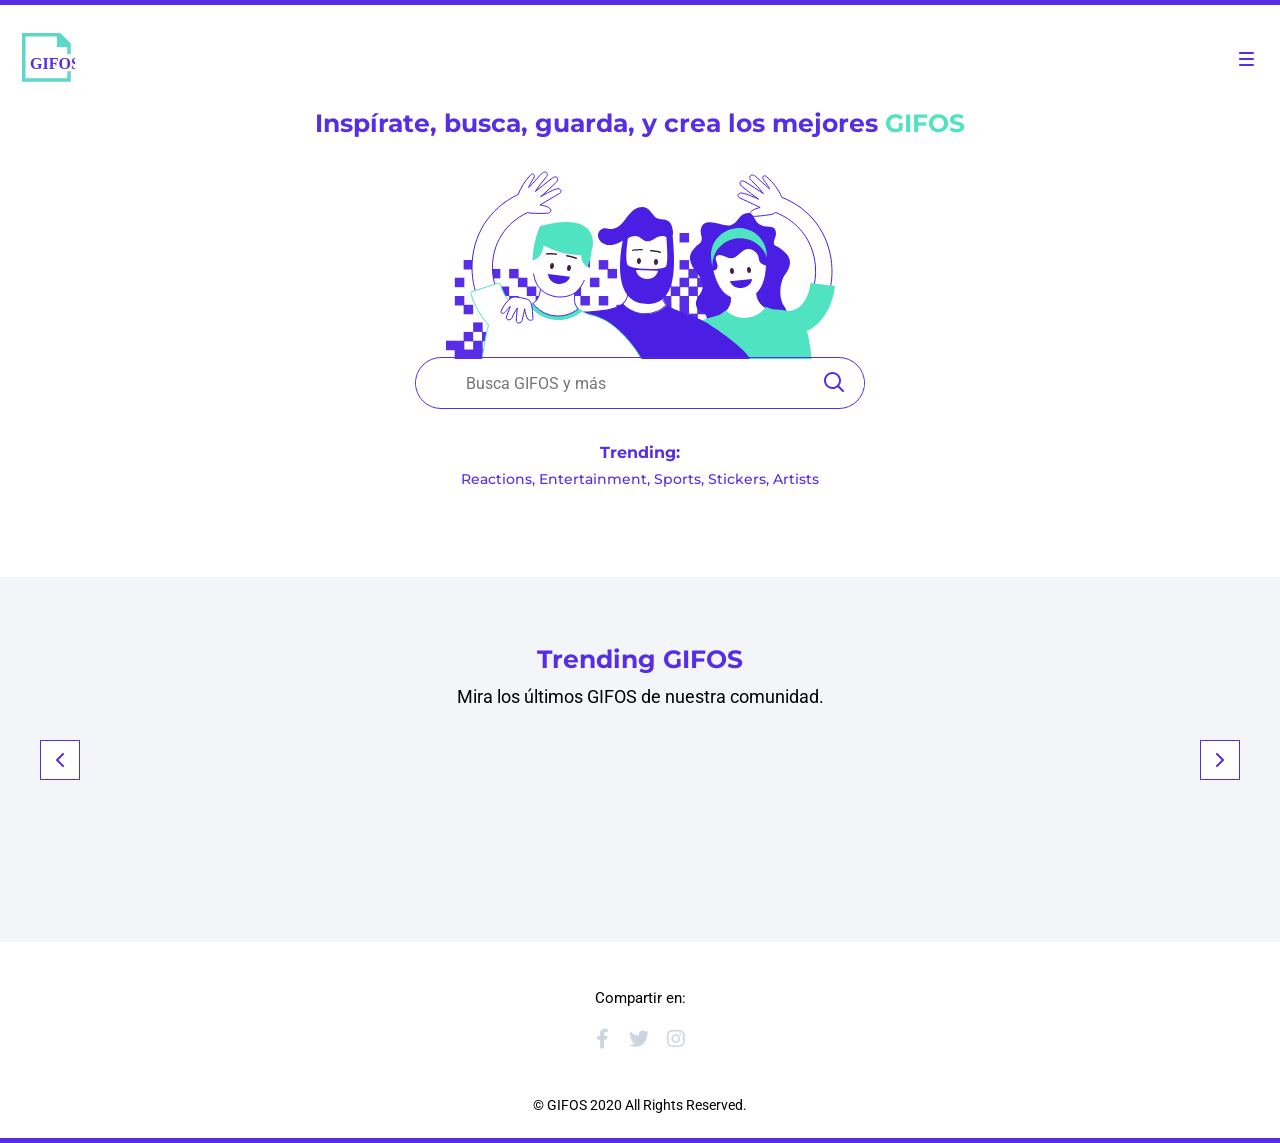
<file: index.html>
<!DOCTYPE html>
<html lang="en">
<head>
  <meta charset="UTF-8">
  <meta http-equiv="X-UA-Compatible" content="IE=edge">
  <meta name="viewport" content="width=device-width, initial-scale=1.0">
  <link rel="icon" href="./assets/logo-desktop.svg">
  <link rel="stylesheet" href="./css/index.css">
  <link rel="stylesheet" href="https://use.fontawesome.com/releases/v5.8.1/css/all.css" integrity="sha384-50oBUHEmvpQ+1lW4y57PTFmhCaXp0ML5d60M1M7uH2+nqUivzIebhndOJK28anvf" crossorigin="anonymous">
  <link rel="preconnect" href="https://fonts.gstatic.com">
  <link href="https://fonts.googleapis.com/css2?family=Montserrat:wght@400;500;700&family=Roboto:wght@300;400;500;700&display=swap" rel="stylesheet">
  <title>GIFOS</title>
</head>
<body  id="body">
  
    <div class="line-purple"></div>
    <header class="header" id="header">
        <a href="./index.html" class="logo">
            <img class="logo-mobile diu" src="./assets/logo-mobile.svg" alt="logo">
            <img class="logo-desktop diu" src="./assets/logo-desktop.svg" alt="logo">
            <img class="logo-mobile noc" src="./assets/logo-mobile-modo-noct.svg" alt="logo">
            <img class="logo-desktop noc" src="./assets/Logo-modo-noc.svg" alt="logo">
        </a>
        <div class="search" id="searchHeader">
            <input type="text" class="inp-search" id="inp-search-header" placeholder="Busca GIFOS y más">
            <div class="butt-search" id="search-header">
                <img class="diu" src="./assets/icon-search.svg" alt="search">
                <img class="noc" src="./assets/icon-search-mod-noc.svg" alt="search">
            </div>
        </div>
        <div class="menu-container">
            <input type="checkbox" class="menu-check" id="menu-check">
            <label for="menu-check">
                <span class="icon-menu">
                    <img class="diu" src="./assets/burger.svg" alt="menu">
                    <img class="noc" src="./assets/burger-modo-noct.svg" alt="menu">
                </span>
                <span class="closed">
                    <img class="diu" src="./assets/close.svg" alt="">
                    <img class="noc" src="./assets/close-modo-noct.svg" alt="">
                </span>
            </label>
           <div class="menu">
            <a class="con-item diu" href="#" id="darkmode">Modo Nocturno</a>
            <a class="con-item noc" href="#" id="mododiurno">Modo Diurno</a>
            <div class="line"></div>
            <a class="con-item" href="./favoritos.html">Favoritos</a>
            <div class="line"></div>
            <a class="con-item" href="./misgifos.html">Mis GIFOS</a>
                <div class="more"> 
                  <a href="./creargifos.html"><img class="create diu" src="./assets/button-crear-gifo.svg" alt="create"></a>
                  <a href="./creargifos.html"><img class="create noc" src="./assets/CTA-crear-gifo-modo-noc.svg" alt="create"></a>
                  <a href="./creargifos.html"><img  class="create-hover diu" src="./assets/CTA-crear-gifo-hover.svg" alt="create"></a>
                  <a href="./creargifos.html"><img  class="create-hover noc" src="./assets/CTA-crear-gifo-hover-modo-noc.svg" alt="create"></a>
                </div>
            </div>
        </div>
    </header>

    <section class="banner" id="banner">
            <div class="title" id="title">
                Inspírate, busca, guarda, y crea los mejores <span class="gifos">GIFOS</span>
            </div>  
            <div class="img-banner-cont" id="cont-img">
                <img class="img-banner" src="./assets/ilustra_header.svg" alt="">
            </div>
            <div class="div-search">
                <div class="search">
                    <div class="img-search-active" id="img-search-active">
                        <img class="img" src="./assets/icon-search-gray.svg" alt="search">
                    </div>
                    <input type="text" class="inp-search" id="inp-search" placeholder="Busca GIFOS y más">
                    <div class="butt-search" id="search">
                    <img class="diu" src="./assets/icon-search.svg" alt="search">
                    <img class="noc" src="./assets/icon-search-mod-noc.svg" alt="search">
                    </div>
                    <div class="close-search" id="close-search">
                        <img class="diu" src="./assets/close.svg" alt="close-search">
                        <img class="noc" src="./assets/close-modo-noct.svg" alt="close-search">
                    </div>
                </div>
                <div class="line" id="line"></div>
                <div class="div-sugerencias" id="div-sugerencias">
                    <div class="sugerencias" id="sugerencias">
                    </div>
                </div>
            </div>
        <div class="text-banner">
            <p class="title-trending">Trending:</p>
            <p class="text-trending">Reactions, Entertainment, Sports, Stickers, Artists</p>
        </div>
        <section class="resultados" id="resultados">
          <div class="titulo-res" id="titulo">
              <div class="line"></div>
              <p class="titulo">Lorem Ipsum</p>
          </div>
          <div class="noResultados" id="noResultados">
              <img src="./assets/icon-busqueda-sin-resultado.svg" alt="sin favoritos">
              <p class="text-resultados">Intenta con otra búsqueda.</p>
          </div>
          <div class="cont-result" id="div-resultados">
              <div class="resultadosObtenidos" id="contResul">

              </div>
          </div>
          <button role="button" id="ver-mas" class="ver-mas">
            <img class="vermas-img pre diu" src="./assets/CTA-ver-mas.svg" alt="ver-mas">
            <img class="vermas-img hover diu" src="./assets/CTA-ver-mas-hover.svg" alt="ver-mas">
            <img class="vermas-img pre noc" src="./assets/CTA-ver+-modo-noc.svg" alt="ver-mas">
            <img class="vermas-img hover noc" src="./assets/CTA-ver+hover-modo-noc.svg" alt="ver-mas">
          </button>
        </section>
    </section>

    <section class="slider">
      <h2 class="slider__h2">Trending GIFOS</h2>
      <p class="slider__subtitle">Mira los últimos GIFOS de nuestra comunidad.</p>
      <div class="slider__container">
        <div class="slider__arrow">
          <span class="arrow-left"></span>
        </div>
        <div class="slider__arrow">
          <span class="arrow-right"></span>
        </div>
      </div>
    </section>

    <footer class="share">
        <div class="text-footer">
        <div class="compartir">
            <div class="share-in">Compartir en:</div>
            <div class="icons">
            <a href="https://www.facebook.com/" id="facebook" class="facebook link">
                <i class="fab fa-facebook-f icon"></i>
            </a>
            <a href="https://twitter.com/?lang=es" id="twitter" class="twitter link">
                <i class="fab fa-twitter icon"></i>
            </a>
            <a href="https://www.instagram.com/" id="instagram" class="instagram link">
                <i class="fab fa-instagram icon"></i>
            </a>
            </div>
        </div>
        <div class="rights">© GIFOS 2020 All Rights Reserved.</div>
        </div>
        <div class="line-bottom"></div>
      </footer>
    
    <script src="./script/search.js"></script>
    <script src="./script/trending.js"></script>
    <script src="./script/modonocturno.js"></script>
</body>
</html>
</file>
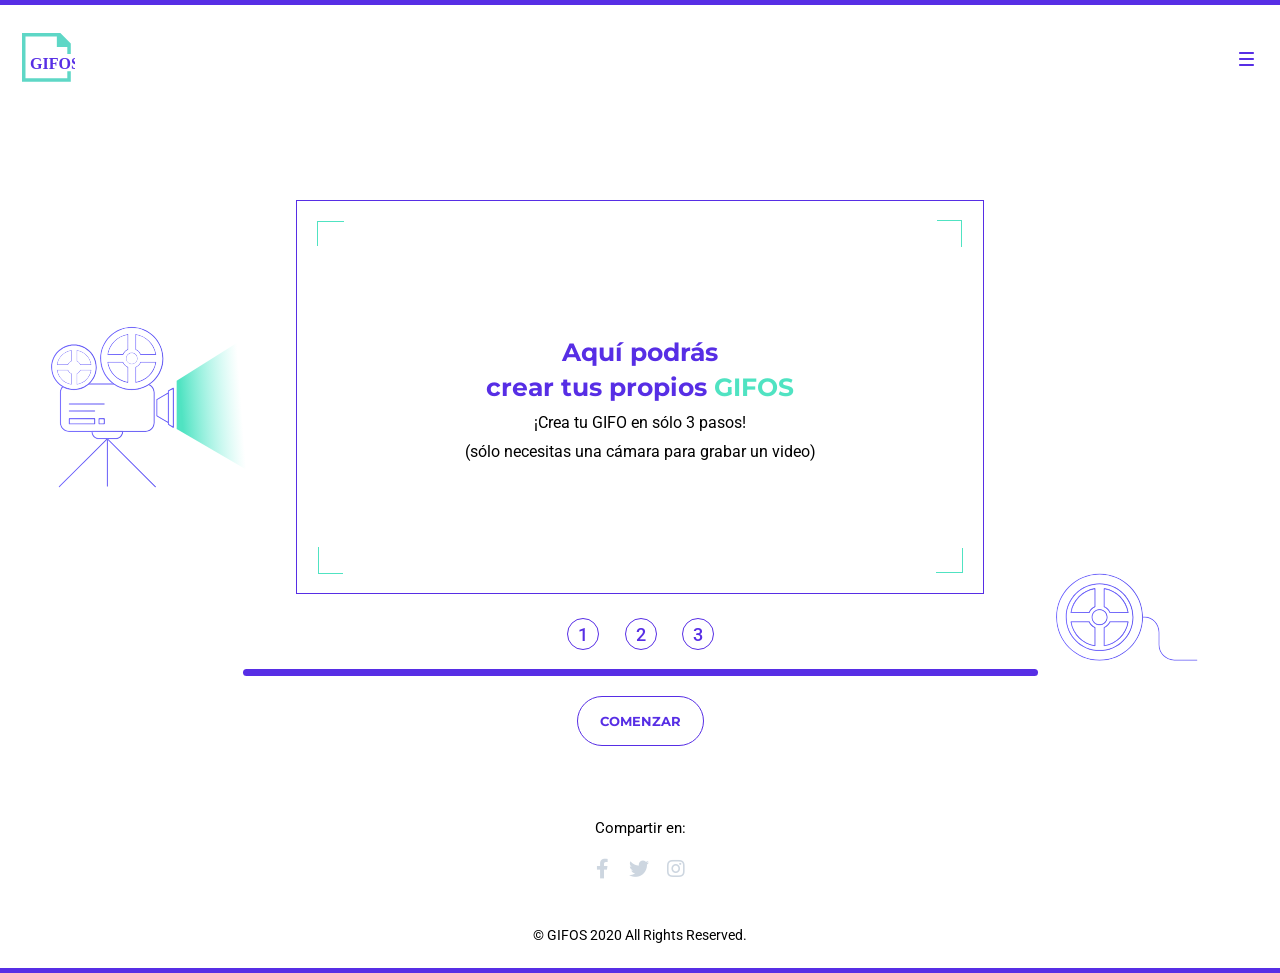
<file: creargifos.html>
<!DOCTYPE html>
<html lang="en">
<head>
    <meta charset="UTF-8">
    <meta http-equiv="X-UA-Compatible" content="IE=edge">
    <meta name="viewport" content="width=device-width, initial-scale=1.0">
    <link rel="icon" href="./assets/logo-desktop.svg">
    <link rel="stylesheet" href="./css/index.css">
    <link rel="stylesheet" href="https://use.fontawesome.com/releases/v5.8.1/css/all.css" integrity="sha384-50oBUHEmvpQ+1lW4y57PTFmhCaXp0ML5d60M1M7uH2+nqUivzIebhndOJK28anvf" crossorigin="anonymous">
    <link href="https://fonts.googleapis.com/css2?family=Montserrat:wght@400;500;700&family=Roboto:wght@400;500;700&display=swap" rel="stylesheet">
    <title>Crear gifos</title>
</head>
<body id="body">
  <div class="line-purple"></div>
  <header class="header">
      <a href="./index.html" class="logo">
          <img class="logo-mobile diu" src="./assets/logo-mobile.svg" alt="logo">
          <img class="logo-desktop diu" src="./assets/logo-desktop.svg" alt="logo">
          <img class="logo-mobile noc" src="./assets/logo-mobile-modo-noct.svg" alt="logo">
          <img class="logo-desktop noc" src="./assets/Logo-modo-noc.svg" alt="logo">
      </a>
      <div class="search" id="searchHeader">
          <input type="text" class="inp-search" id="inp-search-header" placeholder="Busca GIFOS y más">
          <button class="butt-search diu"><img class="img-search" src="./assets/icon-search.svg" alt="search"></button>
          <button class="butt-search noc"><img class="img-search" src="./assets/icon-search-mod-noc.svg" alt="search"></button>
      </div>
      <div class="menu-container">
          <input type="checkbox" class="menu-check" id="menu-check">
          <label for="menu-check">
              <span class="icon-menu">
                  <img class="diu" src="./assets/burger.svg" alt="menu">
                  <img class="noc" src="./assets/burger-modo-noct.svg" alt="menu">
              </span>
              <span class="closed">
                  <img class="diu" src="./assets/close.svg" alt="">
                  <img class="noc" src="./assets/close-modo-noct.svg" alt="">
              </span>
          </label>
          <div class="menu">
          <a class="con-item diu" href="#" id="darkmode">Modo Nocturno</a>
          <a class="con-item noc" href="#" id="mododiurno">Modo Diurno</a>
          <div class="line"></div>
          <a class="con-item" href="./favoritos.html">Favoritos</a>
          <div class="line"></div>
          <a class="con-item" href="./misgifos.html">Mis GIFOS</a>
              <div class="more"> 
                <img class="create" src="./assets/CTA-crear-gifo-active.svg" alt="create">
              </div>
          </div>
      </div>
  </header>

  <main>
    <div class="create-gifos">
      <section class="create-gifos__main-container">
        <div class="create-gifos__main">
          <div class="create-gifos__icon-camera">
            <img
              class="create-gifos__camera"
              src="./assets/camara.svg"
              alt="Cámara"
              id="camera"
            />
            <img
              class="create-gifos__light"
              src="./assets/element-luz-camara.svg"
              alt="Luz que emite la cámara"
            />
          </div>
          <h2>Aquí podrás <br>crear tus propios <span>GIFOS</span></h2>
          <p>
            ¡Crea tu GIFO en sólo 3 pasos! <br> (sólo necesitas una cámara para grabar un video)
          </p>
          <img
            class="create-gifos__icon-movie"
            src="./assets/pelicula.svg"
            alt="Cinta de película"
            id="movie"
          />
          <span class="frames create-gifos__first-frame"></span>
          <span class="frames create-gifos__second-frame"></span>
          <span class="frames create-gifos__third-frame"></span>
          <span class="frames create-gifos__last-frame"></span>
        </div>
      </section>

      <div class="create-gifos__steps-container">
        <div class="create-gifos__steps">
          <span>1</span>
        </div>

        <div class="create-gifos__steps">
          <span>2</span>
        </div>

        <div class="create-gifos__steps">
          <span>3</span>
        </div>
      </div>

      <div class="create-gifos__purple-bar"></div>
      <button class="create-gifos__start" id="btnStartRecord">Comenzar</button>
    </div>
  </main>

  <footer class="share share-mg">
    <div class="text-footer">
    <div class="compartir">
      <div class="share-in">Compartir en:</div>
      <div class="icons">
      <a href="https://www.facebook.com/" id="facebook" class="facebook link">
          <i class="fab fa-facebook-f icon"></i>
      </a>
      <a href="https://twitter.com/?lang=es" id="twitter" class="twitter link">
          <i class="fab fa-twitter icon"></i>
      </a>
      <a href="https://www.instagram.com/" id="instagram" class="instagram link">
          <i class="fab fa-instagram icon"></i>
      </a>
      </div>
    </div>
    <div class="rights">© GIFOS 2020 All Rights Reserved.</div>
    </div>
    <div class="line-bottom"></div>
  </footer>
  <script src="https://www.WebRTC-Experiment.com/RecordRTC.js"></script>
  <script src="https://www.webrtc-experiment.com/gif-recorder.js"></script>
  <script src="./script/crearGif.js"></script>
  <script src="./script/modonocturno.js"></script>
</body>
</html>
</file>
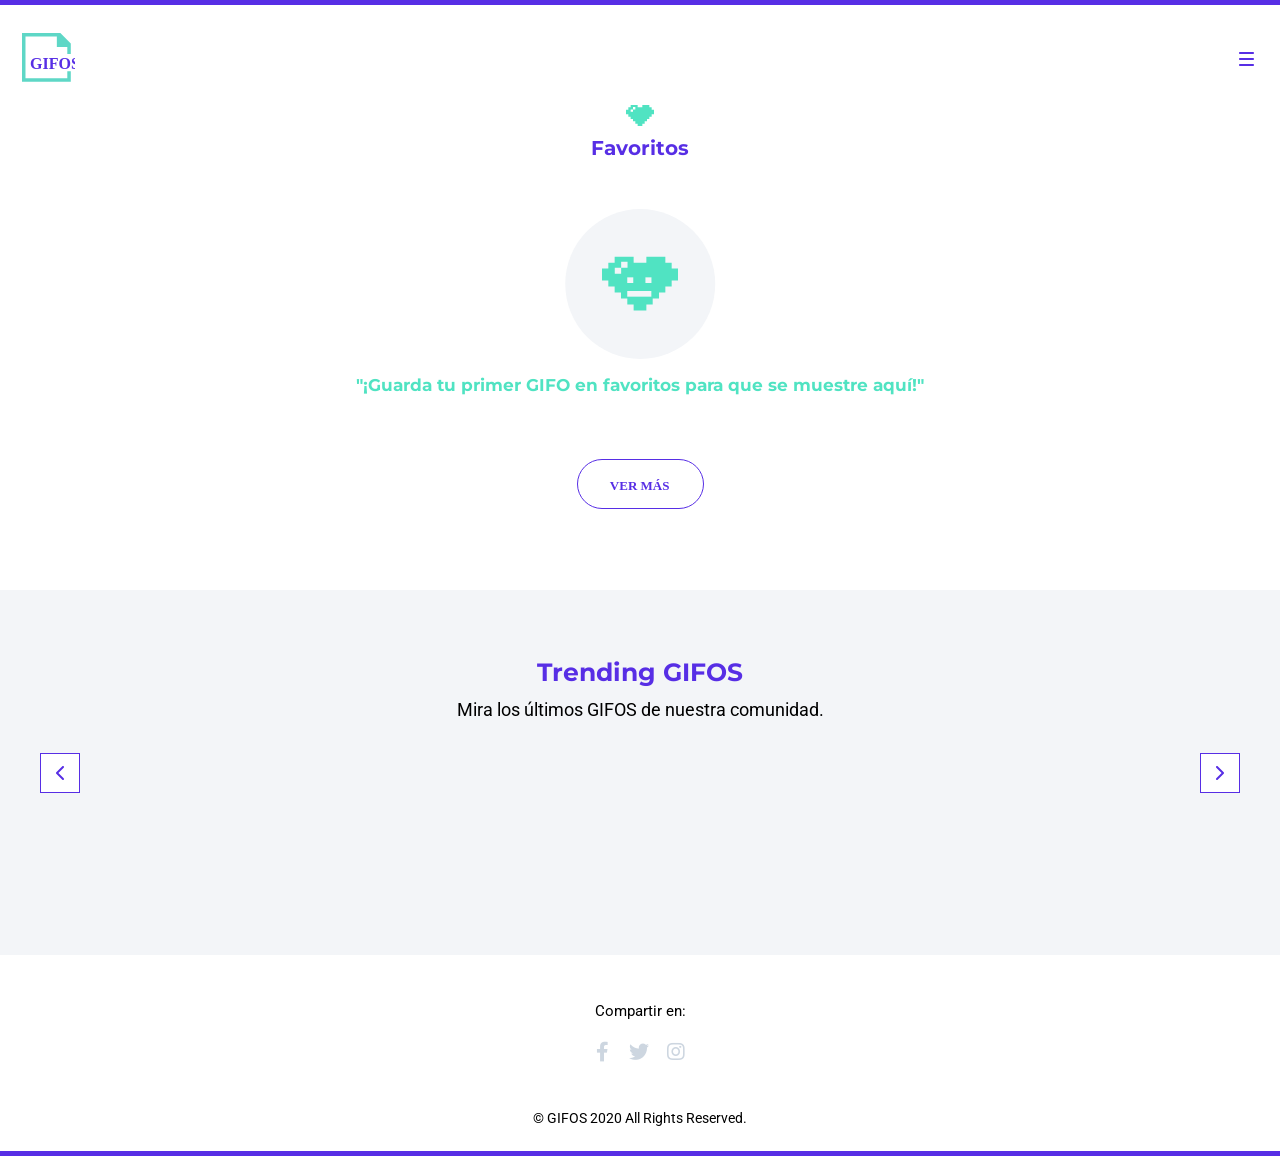
<file: favoritos.html>
<!DOCTYPE html>
<html lang="en">
<head>
    <meta charset="UTF-8">
    <meta http-equiv="X-UA-Compatible" content="IE=edge">
    <meta name="viewport" content="width=device-width, initial-scale=1.0">
    <link rel="icon" href="./assets/logo-desktop.svg">
    <link rel="stylesheet" href="./css/index.css">
    <link rel="stylesheet" href="https://use.fontawesome.com/releases/v5.8.1/css/all.css" integrity="sha384-50oBUHEmvpQ+1lW4y57PTFmhCaXp0ML5d60M1M7uH2+nqUivzIebhndOJK28anvf" crossorigin="anonymous">
    <title>Favoritos</title>
</head>
<body id="body">
    <div class="line-purple"></div>
    <header class="header" id="header">
      <a href="./index.html" class="logo">
          <img class="logo-mobile diu" src="./assets/logo-mobile.svg" alt="logo">
          <img class="logo-desktop diu" src="./assets/logo-desktop.svg" alt="logo">
          <img class="logo-mobile noc" src="./assets/logo-mobile-modo-noct.svg" alt="logo">
          <img class="logo-desktop noc" src="./assets/Logo-modo-noc.svg" alt="logo">
      </a>
      <div class="search" id="searchHeader">
          <input type="text" class="inp-search" id="inp-search-header" placeholder="Busca GIFOS y más">
          <button class="butt-search diu"><img class="img-search" src="./assets/icon-search.svg" alt="search"></button>
          <button class="butt-search noc"><img class="img-search" src="./assets/icon-search-mod-noc.svg" alt="search"></button>
      </div>
      <div class="menu-container">
          <input type="checkbox" class="menu-check" id="menu-check">
          <label for="menu-check">
              <span class="icon-menu">
                  <img class="diu" src="./assets/burger.svg" alt="menu">
                  <img class="noc" src="./assets/burger-modo-noct.svg" alt="menu">
              </span>
              <span class="closed">
                  <img class="diu" src="./assets/close.svg" alt="">
                  <img class="noc" src="./assets/close-modo-noct.svg" alt="">
              </span>
          </label>
         <div class="menu">
          <a class="con-item diu" href="#" id="darkmode">Modo Nocturno</a>
            <a class="con-item noc" href="#" id="mododiurno">Modo Diurno</a>
          <div class="line"></div>
          <a class="con-item fav" href="./favoritos.html">Favoritos</a>
          <div class="line"></div>
          <a class="con-item" href="./misgifos.html">Mis GIFOS</a>
          <div class="more"> 
            <a href="./creargifos.html"><img class="create diu" src="./assets/button-crear-gifo.svg" alt="create"></a>
            <a href="./creargifos.html"><img class="create noc" src="./assets/CTA-crear-gifo-modo-noc.svg" alt="create"></a>
            <a href="./creargifos.html"><img  class="create-hover diu" src="./assets/CTA-crear-gifo-hover.svg" alt="create"></a>
            <a href="./creargifos.html"><img  class="create-hover noc" src="./assets/CTA-crear-gifo-hover-modo-noc.svg" alt="create"></a>
          </div>
          </div>
      </div>
  </header>

    <section class="favoritos">
        <div class="titulo-fav">
            <img class="img-favoritos" src="./assets/icon-favoritos.svg" alt="favoritos">
            <p class="titulo">Favoritos</p>
        </div>
        <div class="noFavoritos" id="noFavoritos">
            <img src="./assets/icon-fav-sin-contenido.svg" alt="sin favoritos">
            <p class="text-favoritos">"¡Guarda tu primer GIFO en favoritos para que se muestre aquí!"</p>
        </div>
        <div class="favoritosGuardados" id="favoritosGuardados">
        </div>
        <button role="button" id="ver-mas" class="ver-mas">
          <img class="vermas-img pre diu" src="./assets/CTA-ver-mas.svg" alt="ver-mas">
          <img class="vermas-img hover diu" src="./assets/CTA-ver-mas-hover.svg" alt="ver-mas">
          <img class="vermas-img pre noc" src="./assets/CTA-ver+-modo-noc.svg" alt="ver-mas">
          <img class="vermas-img hover noc" src="./assets/CTA-ver+hover-modo-noc.svg" alt="ver-mas">
      </button>
    </section>

    <section class="slider">
      <h2 class="slider__h2">Trending GIFOS</h2>
      <p class="slider__subtitle">Mira los últimos GIFOS de nuestra comunidad.</p>
      <div class="slider__container">
        <div class="slider__arrow">
          <span class="arrow-left"></span>
        </div>
        <div class="slider__arrow">
          <span class="arrow-right"></span>
        </div>
      </div>
    </section>

    <footer class="share">
        <div class="text-footer">
        <div class="compartir">
            <div class="share-in">Compartir en:</div>
            <div class="icons">
            <a href="https://www.facebook.com/" id="facebook" class="facebook link">
                <i class="fab fa-facebook-f icon"></i>
            </a>
            <a href="https://twitter.com/?lang=es" id="twitter" class="twitter link">
                <i class="fab fa-twitter icon"></i>
            </a>
            <a href="https://www.instagram.com/" id="instagram" class="instagram link">
                <i class="fab fa-instagram icon"></i>
            </a>
            </div>
        </div>
        <div class="rights">© GIFOS 2020 All Rights Reserved.</div>
        </div>
        <div class="line-bottom"></div>
    </footer>

    <script src="./script/trending.js"></script>
    <script src="./script/modonocturno.js"></script>
    <script src="./script/favoritos.js"></script>
</body>
</html>
</file>
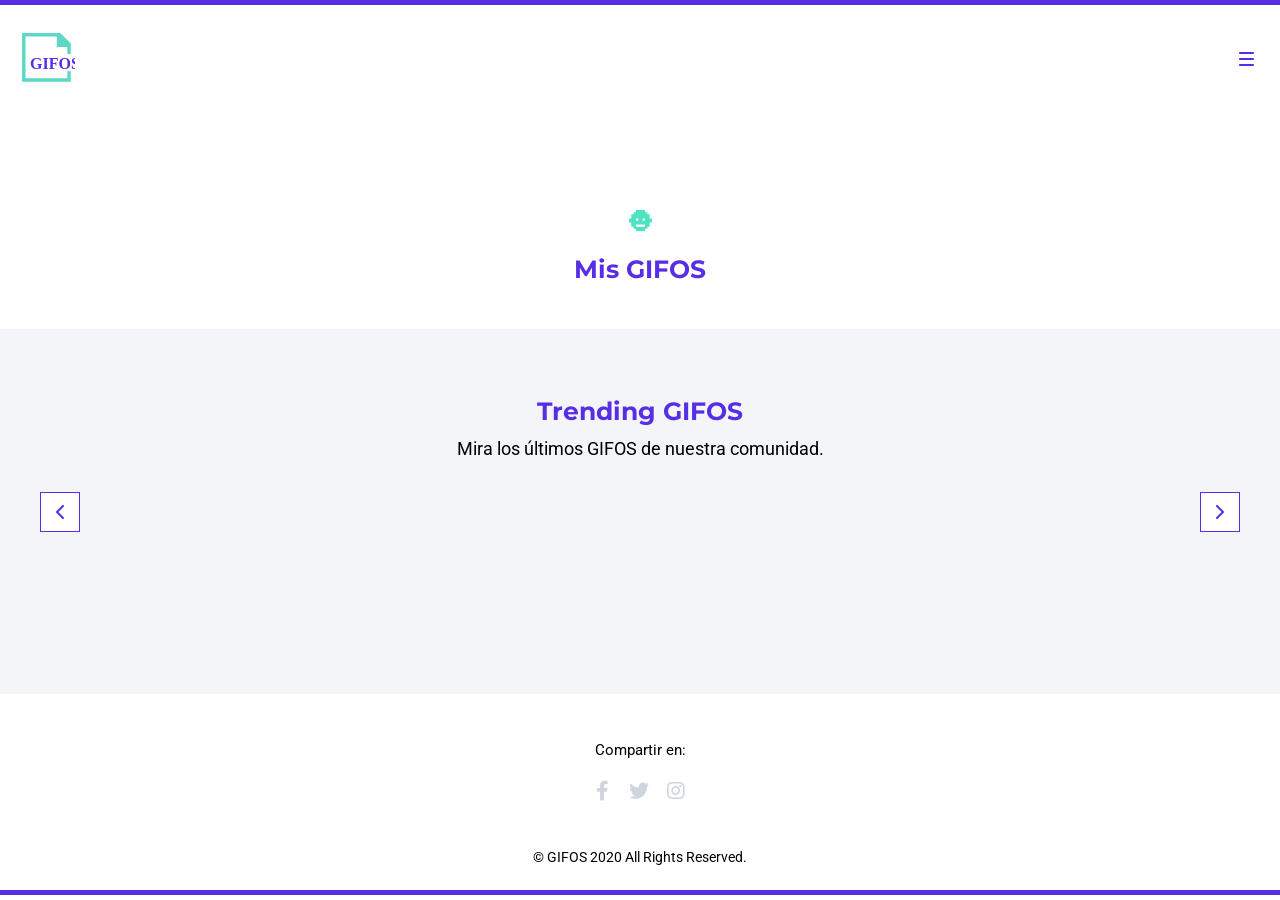
<file: misgifos.html>
<!DOCTYPE html>
<html lang="en">
<head>
    <meta charset="UTF-8">
    <meta http-equiv="X-UA-Compatible" content="IE=edge">
    <meta name="viewport" content="width=device-width, initial-scale=1.0">
    <link rel="icon" href="./assets/logo-desktop.svg">
    <link rel="stylesheet" href="./css/index.css">
    <link rel="stylesheet" href="https://use.fontawesome.com/releases/v5.8.1/css/all.css" integrity="sha384-50oBUHEmvpQ+1lW4y57PTFmhCaXp0ML5d60M1M7uH2+nqUivzIebhndOJK28anvf" crossorigin="anonymous">
    <title>Mis GIFOS</title>
</head>
<body  id="body">
    <div class="line-purple"></div>
    <header class="header" id="header">
      <a href="./index.html" class="logo">
          <img class="logo-mobile diu" src="./assets/logo-mobile.svg" alt="logo">
          <img class="logo-desktop diu" src="./assets/logo-desktop.svg" alt="logo">
          <img class="logo-mobile noc" src="./assets/logo-mobile-modo-noct.svg" alt="logo">
          <img class="logo-desktop noc" src="./assets/Logo-modo-noc.svg" alt="logo">
      </a>
      <div class="search" id="searchHeader">
          <input type="text" class="inp-search" id="inp-search-header" placeholder="Busca GIFOS y más">
          <button class="butt-search diu"><img class="img-search" src="./assets/icon-search.svg" alt="search"></button>
          <button class="butt-search noc"><img class="img-search" src="./assets/icon-search-mod-noc.svg" alt="search"></button>
      </div>
      <div class="menu-container">
          <input type="checkbox" class="menu-check" id="menu-check">
          <label for="menu-check">
              <span class="icon-menu">
                  <img class="diu" src="./assets/burger.svg" alt="menu">
                  <img class="noc" src="./assets/burger-modo-noct.svg" alt="menu">
              </span>
              <span class="closed">
                  <img class="diu" src="./assets/close.svg" alt="">
                  <img class="noc" src="./assets/close-modo-noct.svg" alt="">
              </span>
          </label>
         <div class="menu">
          <a class="con-item diu" href="#" id="darkmode">Modo Nocturno</a>
            <a class="con-item noc" href="#" id="mododiurno">Modo Diurno</a>
          <div class="line"></div>
          <a class="con-item" href="./favoritos.html">Favoritos</a>
          <div class="line"></div>
          <a class="con-item mg" href="./misgifos.html">Mis GIFOS</a>
          <div class="more"> 
            <a href="./creargifos.html"><img class="create diu" src="./assets/button-crear-gifo.svg" alt="create"></a>
            <a href="./creargifos.html"><img class="create noc" src="./assets/CTA-crear-gifo-modo-noc.svg" alt="create"></a>
            <a href="./creargifos.html"><img  class="create-hover diu" src="./assets/CTA-crear-gifo-hover.svg" alt="create"></a>
            <a href="./creargifos.html"><img  class="create-hover noc" src="./assets/CTA-crear-gifo-hover-modo-noc.svg" alt="create"></a>
          </div>
          </div>
      </div>
  </header>

  <section class="MisGifos">
    <img
      class="MisGifos__icon"
      src="./assets/icon-face.svg"
      alt="Cara pixelada verde"
    />
    <h2 class="MisGifos__h2">Mis GIFOS</h2>
    <div class="MisGifos__father"></div>
  </section>

    <section class="slider">
      <h2 class="slider__h2">Trending GIFOS</h2>
      <p class="slider__subtitle">Mira los últimos GIFOS de nuestra comunidad.</p>
      <div class="slider__container">
        <div class="slider__arrow">
          <span class="arrow-left"></span>
        </div>
        <div class="slider__arrow">
          <span class="arrow-right"></span>
        </div>
      </div>
    </section>

    <footer class="share">
        <div class="text-footer">
        <div class="compartir">
            <div class="share-in">Compartir en:</div>
            <div class="icons">
            <a href="https://www.facebook.com/" id="facebook" class="facebook link">
                <i class="fab fa-facebook-f icon"></i>
            </a>
            <a href="https://twitter.com/?lang=es" id="twitter" class="twitter link">
                <i class="fab fa-twitter icon"></i>
            </a>
            <a href="https://www.instagram.com/" id="instagram" class="instagram link">
                <i class="fab fa-instagram icon"></i>
            </a>
            </div>
        </div>
        <div class="rights">© GIFOS 2020 All Rights Reserved.</div>
        </div>
        <div class="line-bottom"></div>
    </footer>

    <script src="./script/myGifos.js"></script>
    <script src="./script/trending.js"></script>
    <script src="./script/modonocturno.js"></script>
</body>
</html>
</file>
<file: css/index.css>
@import url("https://fonts.googleapis.com/css2?family=Montserrat:ital,wght@0,100;0,200;0,300;0,400;0,500;0,600;0,700;0,800;0,900;1,100;1,200;1,300;1,400;1,500;1,600;1,700;1,800;1,900&family=Roboto:ital,wght@0,100;0,300;0,400;0,500;0,700;0,900;1,100;1,300;1,400;1,500;1,700;1,900&display=swap");
body {
  box-sizing: border-box;
  padding: 0;
  margin: 0;
  background: white;
}

.darkmode {
  background: #37383C;
}

* {
  margin: 0;
  padding: 0;
  box-sizing: border-box;
}

html {
  scroll-behavior: smooth;
}

html {
  font-size: 62.5%;
  font-family: "Montserrat", sans-serif;
}

#mainDiv {
  display: flex;
  justify-content: center;
  align-items: center;
  flex-direction: column;
  background-color: #FFF;
}
body.dark #mainDiv {
  background-color: #222326;
}
#mainDiv #theHoverDiv-- {
  display: none;
}
#mainDiv #theGif-- {
  width: 80%;
  height: 245px;
  max-width: 695px;
  object-fit: cover;
}
#mainDiv #sliderICons-- {
  width: 100%;
  position: absolute;
  top: 69%;
  right: 7%;
  display: flex;
  justify-content: flex-end;
  z-index: 9999;
}
#mainDiv #iconsContainers1--,
#mainDiv #iconsContainers2--,
#mainDiv #iconsContainers3-- {
  width: 32px;
  height: 32px;
  margin-right: 5px;
  display: flex;
  justify-content: center;
  align-items: center;
  background: transparent;
}
#mainDiv #iconsContainers3-- {
  position: absolute;
  top: -355px;
  right: 0px;
}
#mainDiv #firstIcon-- {
  width: 18px;
  height: 15.9px;
  display: block;
  background-position: center;
  background-repeat: no-repeat;
  background-size: cover;
  background-image: url("../assets/icon-heart.svg");
}
#mainDiv #lastIcon-- {
  background-image: url("../assets/icon-close-purple.svg");
}
#mainDiv #textContainer-- {
  margin-top: 14px;
  display: block;
  top: 67.5%;
  right: -7%;
}
#mainDiv #textUser-- {
  margin-bottom: 6px;
  font-family: "Roboto", sans-serif;
  font-size: 15px;
  font-weight: 400;
  color: #000;
}
body.dark #mainDiv #textUser-- {
  color: #FFF;
}
#mainDiv #textTitle-- {
  font-weight: 700;
  font-size: 16px;
  color: #000;
}
body.dark #mainDiv #textTitle-- {
  color: #FFF;
}

@media screen and (min-width: 768px) {
  #mainDiv #textContainer-- {
    top: 63.5%;
    right: -9%;
  }
  #mainDiv #sliderICons-- {
    top: 65%;
    right: 10%;
  }
}
@media screen and (min-width: 1024px) {
  #mainDiv #sliderItem {
    height: 385px;
  }
  #mainDiv #textContainer-- {
    top: 60.5%;
    right: -15%;
  }
  #mainDiv #sliderICons-- {
    top: 75%;
    right: 25.5%;
  }
}
@media screen and (min-width: 1250px) {
  #mainDiv #textContainer-- {
    top: 59.5%;
    right: -22%;
  }
  #mainDiv #sliderIcons-- {
    top: 61%;
    right: 22%;
  }
}
@media screen and (min-width: 1440px) {
  #mainDiv #iconsContainers3-- {
    position: absolute;
    top: -500px;
    right: -150px;
  }
  #mainDiv #theGif-- {
    width: 695px;
    height: 385px;
    object-fit: cover;
  }
  #mainDiv #textContainer-- {
    top: 71.5%;
    right: -25.1%;
  }
  #mainDiv #sliderIcons-- {
    top: 59%;
    right: 25%;
  }
}
.slider {
  width: 100%;
  position: relative;
  padding-top: 46px;
  padding-bottom: 82px;
  background: #f3f5f8;
}
body.dark .slider {
  background-color: #222326;
}
.slider .slider__h2 {
  text-align: center;
  margin-bottom: 10px;
  color: #572EE5;
  font-size: 25px;
  line-height: 30px;
}
body.dark .slider .slider__h2 {
  color: #FFF;
}
.slider .slider__subtitle {
  max-width: 240px;
  margin: 0 auto;
  text-align: center;
  margin-bottom: 30px;
  font-family: "Roboto", sans-serif;
  color: #000;
  font-size: 18px;
  line-height: 21px;
}
body.dark .slider .slider__subtitle {
  color: #FFF;
}
.slider .slider__container {
  white-space: nowrap;
  width: 100%;
  margin: 0 auto;
  margin-top: 50px;
  overflow-x: scroll;
  overscroll-behavior-x: contain;
  scroll-snap-type: x proximity;
}
.slider .slider__container::-webkit-scrollbar {
  display: none;
}
.slider .slider__container .slider__arrow {
  display: none;
}
.slider .slider__container .slider__item {
  display: inline-block;
  width: 243px;
  height: 187px;
  margin-right: 22px;
  position: relative;
  overflow: hidden;
  scroll-snap-align: center;
}
.slider .slider__container .slider__item:first-child {
  margin-left: 22px;
}
.slider .slider__container .slider__item .slider__img {
  width: 100%;
  height: 100%;
  object-fit: cover;
}
.slider .slider__container .slider__item .slider__hover {
  width: 100%;
  height: 100%;
  position: absolute;
  top: 0;
  left: 0;
  background: #572EE5;
  opacity: 0.7;
  display: none;
}
.slider .slider__container .slider__item .slider__icons {
  width: 100%;
  position: absolute;
  top: 10px;
  display: flex;
  justify-content: flex-end;
}
.slider .slider__container .slider__item .slider__icons .slider__icon-container {
  width: 32px;
  height: 32px;
  margin-right: 5px;
  display: none;
  justify-content: center;
  align-items: center;
  opacity: 0.7;
  background: #FFF;
  border-radius: 6px;
}
.slider .slider__container .slider__item .slider__icons .slider__icon-container:hover {
  opacity: 1;
}
.slider .slider__container .slider__item .slider__icons .slider__icon-container:active {
  opacity: 1;
}
.slider .slider__container .slider__item .slider__icons .slider__icon-container:active .slider__icon--first {
  background-image: url("../assets/icon-heart-full.svg");
}
.slider .slider__container .slider__item .slider__icons .slider__icon-container .slider__icon--first,
.slider .slider__container .slider__item .slider__icons .slider__icon-container .slider__icon--second,
.slider .slider__container .slider__item .slider__icons .slider__icon-container .slider__icon--last {
  width: 18px;
  height: 15.9px;
  display: block;
  background-position: center;
  background-repeat: no-repeat;
  background-size: cover;
}
.slider .slider__container .slider__item .slider__icons .slider__icon-container .slider__icon--first {
  background-image: url("../assets/icon-heart.svg");
}
.slider .slider__container .slider__item .slider__icons .slider__icon-container .slider__icon--second {
  background-image: url("../assets/icon-download-v2.svg");
}
.slider .slider__container .slider__item .slider__icons .slider__icon-container .slider__icon--last {
  background-image: url("../assets/icon-max.svg");
}
.slider .slider__container .slider__item .slider__text {
  width: 100%;
  display: none;
  position: absolute;
  top: 130px;
}
.slider .slider__container .slider__item .slider__text .slider__p {
  margin-left: 13px;
  margin-bottom: 5px;
  color: #FFF;
  font-family: "Roboto", sans-serif;
  font-size: 15px;
}
.slider .slider__container .slider__item .slider__text .slider__title {
  margin-left: 13px;
  color: #FFF;
  font-family: "Roboto", sans-serif;
  font-size: 16px;
  font-weight: bold;
}
.slider .slider__container .slider__item:hover .slider__text {
  display: block;
}
.slider .slider__container .slider__item:hover .slider__icon-container {
  display: flex;
}
.slider .slider__container .slider__item:hover .slider__hover {
  display: block;
}

@media screen and (min-width: 1024px) {
  .slider {
    padding-bottom: 182px;
    padding-top: 67px;
  }
  .slider .slider__h2 {
    margin-bottom: 12px;
    font-size: 25px;
  }
  .slider .slider__subtitle {
    max-width: 400px;
    font-size: 18px;
    line-height: 21px;
    margin-bottom: 53px;
  }
  .slider .slider__container {
    width: 78%;
  }
  .slider .slider__container .slider__item {
    width: 357px;
    height: 275px;
    margin-right: 27px;
  }
  .slider .slider__container .slider__item:first-child {
    margin-left: 0;
  }
  .slider .slider__container .slider__arrow {
    display: flex;
    justify-content: center;
    align-items: center;
    width: 40px;
    height: 40px;
    background-color: #FFF;
    border: 1px solid #572EE5;
  }
  .slider .slider__container .slider__arrow:first-child {
    position: absolute;
    z-index: 999;
    top: calc(50% - 20px);
    left: 40px;
  }
  .slider .slider__container .slider__arrow:nth-child(2) {
    position: absolute;
    z-index: 999;
    top: calc(50% - 20px);
    right: 40px;
  }
  body.dark .slider .slider__container .slider__arrow {
    background: transparent;
    border: 1px solid #FFF;
  }
  body.dark .slider .slider__container .slider__arrow .arrow-left {
    background-image: url("../assets/icon-left-white.svg");
  }
  body.dark .slider .slider__container .slider__arrow .arrow-right {
    background-image: url("../assets/icon-right-white.svg");
  }
  body.dark .slider .slider__container .slider__arrow:hover {
    background-color: #FFF;
  }
  body.dark .slider .slider__container .slider__arrow:hover .arrow-left {
    background-image: url("https://svgur.com/i/VGK.svg");
    transform: scaleX(-1);
  }
  body.dark .slider .slider__container .slider__arrow:hover .arrow-right {
    background-image: url("https://svgur.com/i/VGK.svg");
  }
  .slider .slider__container .slider__arrow:hover .arrow-left {
    background-image: url("../assets/icon-left-white.svg");
  }
  .slider .slider__container .slider__arrow:hover .arrow-right {
    background-image: url("../assets/icon-right-white.svg");
  }
  .slider .slider__container .slider__arrow:hover {
    background-color: #572EE5;
    border: none;
  }
  .slider .slider__container .slider__arrow .arrow-left {
    background-image: url("../assets/icon-left-purple.svg");
    background-repeat: no-repeat;
    background-position: center;
    background-size: cover;
    width: 8px;
    height: 14px;
  }
  .slider .slider__container .slider__arrow .arrow-right {
    background-image: url("../assets/icon-right-purple.svg");
    background-repeat: no-repeat;
    background-position: center;
    background-size: cover;
    width: 8px;
    height: 14px;
  }

  .slider .slider__container .slider__item:hover .slider__text {
    top: 195px;
  }
}
.darkmode .slider {
  background: #222326;
}
.darkmode .slider .slider__h2 {
  color: #FFF;
}
.darkmode .slider .slider__subtitle {
  color: #FFF;
}

.line-purple {
  width: 100%;
  height: 5px;
  background: #572EE5;
}

.header {
  display: flex;
  align-items: center;
  justify-content: space-between;
  height: 95px;
  color: black;
  padding: 0px;
}
.header .logo {
  padding: 29px 0px 17px 22px;
}
.header .logo .logo-desktop {
  display: none;
}
.header .logo .noc {
  display: none;
}
.header .search {
  display: none;
}
.header .menu-container .menu-check {
  opacity: 0;
  position: absolute;
  left: 0;
  top: 0;
}
.header .menu-container .menu-check:checked ~ label .icon-menu {
  display: none;
}
.header .menu-container .menu-check:checked ~ label .closed {
  display: block;
}
.header .menu-container .menu-check:checked ~ .menu {
  display: block;
}
.header .menu-container .icon-menu {
  padding: 47px 26px 34px 0;
  display: flex;
  flex-direction: column;
  cursor: pointer;
}
.header .menu-container .icon-menu .noc {
  display: none;
}
.header .menu-container .closed {
  padding: 47px 27px 34px 0;
}
.header .menu-container .closed .noc {
  display: none;
}
.header .menu-container .closed, .header .menu-container .menu {
  display: none;
}
.header .menu-container .menu {
  position: absolute;
  top: 95px;
  left: 0;
  background: rgba(87, 46, 229, 0.9);
  width: 100%;
  height: 100%;
}
.header .menu-container .menu .con-item {
  padding: 16px;
  margin: auto;
  display: flex;
  justify-content: center;
  text-decoration: none;
  font-family: "Montserrat", sans-serif;
  font-weight: 500;
  font-size: 15px;
  color: white;
  text-align: center;
  line-height: 30px;
}
.header .menu-container .menu .noc {
  display: none;
}
.header .menu-container .menu .line {
  width: 41px;
  height: 1px;
  background: white;
  margin: auto;
}
.header .menu-container .menu .more {
  display: none;
}

.share {
  width: 100%;
  height: auto;
}
.share .text-footer {
  padding-top: 47px;
  padding-bottom: 23px;
}
.share .text-footer .compartir .share-in {
  font-family: "Roboto", sans-serif;
  font-size: 15px;
  color: black;
  letter-spacing: 0;
  text-align: center;
}
.share .text-footer .compartir .icons {
  display: flex;
  flex-direction: row;
  justify-content: center;
  padding-top: 22px;
  padding-bottom: 46px;
}
.share .text-footer .compartir .icons .link .icon {
  font-size: 20px;
  color: #CDD6E0;
}
.share .text-footer .compartir .icons .link .icon:hover {
  color: #572EE5;
}
.share .text-footer .compartir .icons .link .fa-twitter {
  padding-left: 20px;
  padding-right: 18px;
}
.share .text-footer .rights {
  font-family: "Roboto", sans-serif;
  font-size: 14px;
  color: black;
  letter-spacing: 0;
  line-height: 20px;
  text-align: center;
}
.share .line-bottom {
  width: 100%;
  height: 5px;
  background: #572EE5;
}

.darkmode .line-purple {
  background: black;
}
.darkmode .header {
  color: #9CAFC3;
}
.darkmode .header .logo .noc {
  display: block;
}
.darkmode .header .logo .logo-desktop {
  display: none;
}
.darkmode .header .logo .diu {
  display: none;
}
.darkmode .header .menu-container .icon-menu .noc {
  display: block;
}
.darkmode .header .menu-container .icon-menu .diu {
  display: none;
}
.darkmode .header .menu-container .closed .noc {
  display: block;
}
.darkmode .header .menu-container .closed .diu {
  display: none;
}
.darkmode .header .menu-container .menu {
  background: black;
}
.darkmode .header .menu-container .menu .con-item {
  color: white;
}
.darkmode .header .menu-container .menu .noc {
  display: block;
}
.darkmode .header .menu-container .menu .diu {
  display: none;
}
.darkmode .header .menu-container .menu .line {
  background: white;
}
.darkmode .share .text-footer .compartir .share-in {
  color: white;
}
.darkmode .share .text-footer .compartir .icons .link .icon {
  color: #CDD6E0;
}
.darkmode .share .text-footer .compartir .icons .link .icon:hover {
  color: white;
}
.darkmode .share .text-footer .rights {
  color: white;
}
.darkmode .share .line-bottom {
  background: black;
}

@media (min-width: 1440px) {
  .line-purple {
    position: fixed;
  }

  .header {
    top: 5px;
    height: 90px;
    position: fixed;
    width: 100%;
    background: white;
  }
  .header .logo {
    padding: 18px 0px 12px 156px;
  }
  .header .logo .logo-mobile {
    display: none;
  }
  .header .logo .logo-desktop {
    display: block;
  }
  .header .logo .noc {
    display: none;
  }
  .header .search {
    border: 1px solid #572EE5;
    border-radius: 30px;
    height: 50px;
    width: 100%;
    align-items: center;
    justify-content: space-between;
    max-width: 450px;
  }
  .header .search .inp-search {
    border: white;
    border-radius: 30px;
    height: 22px;
    font-family: "Roboto", sans-serif;
    font-weight: 400;
    font-size: 16px;
    color: black;
    text-align: left;
    width: 70%;
    padding: 0 0 0 50px;
    outline: none;
  }
  .header .search .butt-search {
    background: white;
    border: white;
    border-radius: 30px;
    padding: 0 20px 0 0;
    outline: none;
  }
  .header .search .noc {
    display: none;
  }
  .header .menu-container .menu-check, .header .menu-container .icon-menu, .header .menu-container .closed {
    display: none;
  }
  .header .menu-container .menu {
    padding: 18px 156px 18px 0px;
    position: static;
    display: flex;
    justify-content: center;
    align-items: center;
    flex-direction: row;
    background: white;
    width: 650px;
    height: 54px;
  }
  .header .menu-container .menu .con-item {
    padding: 0px 50px 0px 0px;
    margin: 0;
    text-transform: uppercase;
    font-weight: 700;
    font-size: 13px;
    color: #572EE5;
    line-height: 16px;
    letter-spacing: 0;
  }
  .header .menu-container .menu .line {
    display: none;
  }
  .header .menu-container .menu .more {
    display: block;
  }
  .header .menu-container .menu .more .create-hover {
    display: none;
  }
  .header .menu-container .menu .more .noc {
    display: none;
  }
  .header .menu-container .menu .more:hover .create {
    display: none;
  }
  .header .menu-container .menu .more:hover .create-hover {
    display: block;
  }
  .header .menu-container .menu .more:hover .noc {
    display: none;
  }

  .share .text-footer {
    display: flex;
    flex-direction: row;
    justify-content: space-between;
    padding: 50px 157px;
  }
  .share .text-footer .compartir {
    display: flex;
    flex-direction: row;
  }
  .share .text-footer .compartir .share-in {
    font-size: 13px;
  }
  .share .text-footer .compartir .icons {
    padding: 0 0 0 17px;
  }
  .share .text-footer .rights {
    font-size: 13px;
  }
  .share .line-bottom {
    height: 5.1px;
  }

  .darkmode .header {
    background: #37383C;
  }
  .darkmode .header .logo .logo-mobile {
    display: none;
  }
  .darkmode .header .logo .logo-desktop {
    display: block;
  }
  .darkmode .header .logo .diu {
    display: none;
  }
  .darkmode .header .search {
    border: 1px solid white;
  }
  .darkmode .header .search .inp-search {
    border: #37383C;
    color: #9CAFC3;
    background: #37383C;
  }
  .darkmode .header .search .butt-search {
    background: #37383C;
    border: #37383C;
  }
  .darkmode .header .search .noc {
    display: block;
  }
  .darkmode .header .search .diu {
    display: none;
  }
  .darkmode .header .menu-container .menu {
    background: #37383C;
  }
  .darkmode .header .menu-container .menu .con-item {
    color: white;
  }
  .darkmode .header .menu-container .menu .more .noc {
    display: block;
  }
  .darkmode .header .menu-container .menu .more .create-hover {
    display: none;
  }
  .darkmode .header .menu-container .menu .more .diu {
    display: none;
  }
  .darkmode .header .menu-container .menu .more:hover .create {
    display: none;
  }
  .darkmode .header .menu-container .menu .more:hover .create-hover {
    display: block;
  }
  .darkmode .header .menu-container .menu .more:hover .diu {
    display: none;
  }
}
.banner {
  display: flex;
  align-items: center;
  flex-direction: column;
  padding: 7px 0 45px 0;
}
.banner .title {
  font-family: "Montserrat", sans-serif;
  font-weight: 700;
  font-size: 25px;
  color: #572EE5;
  text-align: center;
  line-height: 33px;
  padding: 0 30px 0 30px;
}
.banner .title .gifos {
  color: #50E3C2;
}
.banner .img-banner-cont {
  padding: 31px 51px 0 51px;
}
.banner .img-banner-cont .img-banner {
  width: 100%;
  height: 100%;
}
.banner .div-search {
  border: 1px solid #572EE5;
  border-radius: 30px;
  margin: -5px 0 0 0;
  width: 90%;
  max-width: 450px;
}
.banner .div-search .search {
  display: flex;
  height: 50px;
  width: 100%;
  align-items: center;
  justify-content: space-between;
}
.banner .div-search .search .img-search-active {
  display: none;
}
.banner .div-search .search .img-search-active .img {
  padding: 0 0 0 21px;
}
.banner .div-search .search .inp-search {
  background: white;
  border: white;
  border-radius: 30px;
  height: 22px;
  font-family: "Roboto", sans-serif;
  font-weight: 400;
  font-size: 16px;
  color: black;
  text-align: left;
  width: 70%;
  padding: 0 0 0 50px;
  outline: none;
}
.banner .div-search .search .butt-search {
  background: white;
  border: white;
  border-radius: 30px;
  padding: 0 20px 0 0;
  outline: none;
}
.banner .div-search .search .butt-search .noc {
  display: none;
}
.banner .div-search .search .close-search {
  display: none;
  background: white;
  border: white;
  border-radius: 30px;
  padding: 0 20px 0 0;
  outline: none;
}
.banner .div-search .search .close-search .noc {
  display: none;
}
.banner .div-search .line {
  width: 90%;
  height: 1px;
  background: #9CAFC3;
  margin: auto;
  display: none;
}
.banner .div-search .sugerencias {
  display: none;
  height: 150px;
}
.banner .div-search .sugerencias .sugerencia {
  display: flex;
  cursor: pointer;
  padding: 8px 0;
}
.banner .div-search .sugerencias .sugerencia .img {
  padding: 0 0 0 23px;
}
.banner .div-search .sugerencias .sugerencia .text {
  font-family: "Roboto", sans-serif;
  font-weight: 400;
  font-size: 16px;
  color: #9CAFC3;
  padding: 0 0 0 14px;
}
.banner .text-banner .title-trending {
  font-family: "Montserrat", sans-serif;
  font-weight: 700;
  font-size: 16px;
  color: #572EE5;
  text-align: center;
  line-height: 25px;
  margin: 31px 0 0 0;
}
.banner .text-banner .text-trending {
  font-family: "Montserrat", sans-serif;
  font-weight: 500;
  font-size: 14px;
  color: #572EE5;
  text-align: center;
  line-height: 25px;
  margin: 2px 50px 40px 50px;
}
.banner .resultados {
  display: flex;
  align-items: center;
  justify-content: center;
  flex-direction: column;
  display: none;
}
.banner .resultados .titulo-res {
  display: flex;
  justify-content: center;
  align-items: center;
  flex-direction: column;
}
.banner .resultados .titulo-res .line {
  width: 157px;
  height: 1px;
  margin-bottom: 35px;
  background: #9CAFC3;
}
.banner .resultados .titulo-res .titulo {
  font-family: "Montserrat", sans-serif;
  font-weight: 700;
  font-size: 25px;
  color: #572EE5;
  text-align: center;
  line-height: 40px;
  margin: 7px 0 46px 0;
}
.banner .resultados .noResultados {
  display: flex;
  flex-direction: column;
  justify-content: center;
  align-items: center;
  padding: 0 21px;
  display: none;
}
.banner .resultados .noResultados .text-resultados {
  font-family: "Montserrat", sans-serif;
  font-weight: 700;
  font-size: 17px;
  color: #50E3C2;
  text-align: center;
  line-height: 33px;
  margin: 10px 0 0 0;
}
.banner .resultados .cont-result {
  text-align: center;
  padding: 0 0 0 20px;
}
.banner .resultados .cont-result .resultadosObtenidos {
  display: flex;
  flex-wrap: wrap;
  justify-content: right;
}
.banner .resultados .cont-result .resultadosObtenidos .gif {
  width: 156px;
  height: 120px;
  margin: 0 15px 15px 0;
}
.banner .resultados .cont-result .resultadosObtenidos .gif .img-gif {
  width: 100%;
  height: 100%;
}
.banner .resultados .ver-mas {
  background: white;
  border: white;
  transition: 0.2s ease all;
  outline: none;
  padding: 57px 0 0 0;
}
.banner .resultados .ver-mas .noc {
  display: none;
}
.banner .resultados .ver-mas .hover {
  display: none;
}
.banner .resultados .ver-mas:hover .hover {
  display: block;
}
.banner .resultados .ver-mas:hover .pre {
  display: none;
}
.banner .resultados .ver-mas:hover .noc {
  display: none;
}

.darkmode .banner .title {
  color: white;
}
.darkmode .banner .title .gifos {
  color: #50E3C2;
}
.darkmode .banner .div-search {
  border: 1px solid white;
}
.darkmode .banner .div-search .search .inp-search {
  background: #37383C;
  border: #37383C;
  color: #9CAFC3;
}
.darkmode .banner .div-search .search .butt-search {
  background: #37383C;
  border: #37383C;
}
.darkmode .banner .div-search .search .butt-search .noc {
  display: block;
}
.darkmode .banner .div-search .search .butt-search .diu {
  display: none;
}
.darkmode .banner .div-search .search .close-search {
  background: #37383C;
  border: #37383C;
}
.darkmode .banner .div-search .search .close-search .noc {
  display: block;
}
.darkmode .banner .div-search .search .close-search .diu {
  display: none;
}
.darkmode .banner .text-banner .title-trending {
  color: white;
}
.darkmode .banner .text-banner .text-trending {
  color: white;
}
.darkmode .banner .resultados .titulo-res .titulo {
  color: white;
}
.darkmode .banner .resultados .noResultados .text-resultados {
  color: #50E3C2;
}
.darkmode .banner .resultados .ver-mas {
  background: #37383C;
  border: #37383C;
}
.darkmode .banner .resultados .ver-mas .noc {
  display: block;
}
.darkmode .banner .resultados .ver-mas .diu {
  display: none;
}
.darkmode .banner .resultados .ver-mas .hover {
  display: none;
}
.darkmode .banner .resultados .ver-mas:hover .hover {
  display: block;
}
.darkmode .banner .resultados .ver-mas:hover .pre {
  display: none;
}
.darkmode .banner .resultados .ver-mas:hover .diu {
  display: none;
}

@media (min-width: 1440px) {
  .banner {
    padding: 171px 0 95px 0;
  }
  .banner .title {
    width: 615px;
    font-size: 35px;
    line-height: 50px;
    padding: 0;
  }
  .banner .img-banner-cont {
    padding: 24px 0 0 0;
  }
  .banner .div-search {
    width: 551px;
  }
  .banner .div-search .search .inp-search {
    text-align: left;
    width: 80%;
    padding: 0 0 0 54px;
  }
  .banner .text-banner .title-trending {
    font-size: 18px;
    margin: 73px 0 0 0;
  }
  .banner .text-banner .text-trending {
    font-size: 16px;
    margin: 0;
  }
  .banner .resultados {
    padding: 106px 0 95px 0;
  }
  .banner .resultados .titulo-res .titulo {
    font-size: 25px;
    margin: 8px 0 36px 0;
  }
  .banner .resultados .noResultados {
    max-width: 431px;
    padding: 74px 0 0 0;
  }
  .banner .resultados .noResultados .text-resultados {
    font-size: 22px;
    margin: 24px 0 0 0;
  }
  .banner .resultados .cont-result {
    padding: 0 0 0 0;
  }
  .banner .resultados .cont-result .resultadosObtenidos {
    padding: 0 122px 0 157px;
  }
  .banner .resultados .cont-result .resultadosObtenidos .gif {
    width: 260px;
    height: 200px;
    margin: 0 30px 35px 0;
  }
}
.favoritos {
  padding: 5px 0 78px 0;
  display: flex;
  align-items: center;
  justify-content: center;
  flex-direction: column;
}
.favoritos .titulo-fav {
  display: flex;
  justify-content: center;
  align-items: center;
  flex-direction: column;
}
.favoritos .titulo-fav .titulo {
  font-family: "Montserrat", sans-serif;
  font-weight: 700;
  font-size: 20px;
  color: #572EE5;
  text-align: center;
  line-height: 30px;
  margin: 7px 0 46px 0;
}
.favoritos .noFavoritos {
  display: flex;
  flex-direction: column;
  justify-content: center;
  align-items: center;
  padding: 0 21px;
}
.favoritos .noFavoritos .text-favoritos {
  font-family: "Montserrat", sans-serif;
  font-weight: 700;
  font-size: 17px;
  color: #50E3C2;
  text-align: center;
  line-height: 33px;
  margin: 10px 0 0 0;
}
.favoritos .favoritosGuardados {
  display: flex;
  flex-wrap: wrap;
  padding: 0 21px;
  justify-content: space-between;
}
.favoritos .favoritosGuardados .gif {
  width: 156px;
  height: 120px;
  margin-bottom: 21px;
  margin-left: 30px;
}
.favoritos .favoritosGuardados .gif .img-gif {
  width: 100%;
  height: 100%;
}
.favoritos .ver-mas {
  background: white;
  border: white;
  transition: 0.2s ease all;
  outline: none;
  padding: 57px 0 0 0;
}
.favoritos .ver-mas .noc {
  display: none;
}
.favoritos .ver-mas .hover {
  display: none;
}
.favoritos .ver-mas:hover .hover {
  display: block;
}
.favoritos .ver-mas:hover .pre {
  display: none;
}
.favoritos .ver-mas:hover .noc {
  display: none;
}

.darkmode .favoritos .titulo-fav .titulo {
  color: white;
}
.darkmode .favoritos .noFavoritos .text-favoritos {
  color: #50E3C2;
}
.darkmode .favoritos .ver-mas {
  background: #37383C;
  border: #37383C;
}
.darkmode .favoritos .ver-mas .noc {
  display: block;
}
.darkmode .favoritos .ver-mas .diu {
  display: none;
}
.darkmode .favoritos .ver-mas .hover {
  display: none;
}
.darkmode .favoritos .ver-mas:hover .hover {
  display: block;
}
.darkmode .favoritos .ver-mas:hover .pre {
  display: none;
}
.darkmode .favoritos .ver-mas:hover .diu {
  display: none;
}

@media (min-width: 1440px) {
  .favoritos {
    padding: 106px 0 95px 0;
  }
  .favoritos .titulo-fav .titulo {
    font-size: 25px;
    margin: 8px 0 36px 0;
  }
  .favoritos .noFavoritos {
    max-width: 431px;
    padding: 74px 0 0 0;
  }
  .favoritos .noFavoritos .text-favoritos {
    font-size: 22px;
    margin: 24px 0 0 0;
  }
  .favoritos .favoritosGuardados {
    padding: 0 157px;
  }
  .favoritos .favoritosGuardados .gif {
    width: 260px;
    height: 200px;
    margin-bottom: 35px;
  }
}
* {
  margin: 0;
  padding: 0;
  box-sizing: border-box;
}

html {
  scroll-behavior: smooth;
}

html {
  font-size: 62.5%;
  font-family: "Montserrat", sans-serif;
}

.MisGifos {
  padding-top: 100px;
  text-align: center;
}
.MisGifos .MisGifos__icon {
  margin-top: 10px;
  width: 23px;
  height: 21px;
}
.MisGifos .MisGifos__h2 {
  margin-bottom: 45px;
  margin-top: 20px;
  color: #572EE5;
  font-size: 25px;
  line-height: 30px;
}
body.dark .MisGifos .MisGifos__h2 {
  color: #FFF;
}
.MisGifos .MisGifos__father {
  width: 82.5%;
  display: flex;
  flex-wrap: wrap;
  justify-content: space-evenly;
  margin: 0 auto;
}
.MisGifos .MisGifos__father .MisGifos__item {
  max-width: 156px;
  width: 45%;
  height: 120px;
  margin-bottom: 21px;
  position: relative;
  overflow: hidden;
}
.MisGifos .MisGifos__father .MisGifos__item .MisGifos__img {
  width: 100%;
  height: 100%;
  object-fit: cover;
}
.MisGifos .MisGifos__father .MisGifos__item .MisGifos__hover {
  width: 100%;
  height: 100%;
  position: absolute;
  top: 0;
  left: 0;
  background: #572ee5;
  opacity: 0.7;
  display: none;
}
.MisGifos .MisGifos__father .MisGifos__item .MisGifos__icons {
  width: 100%;
  position: absolute;
  top: 10px;
  display: flex;
  justify-content: flex-end;
}
.MisGifos .MisGifos__father .MisGifos__item .MisGifos__icons .MisGifos__icon-container {
  width: 32px;
  height: 32px;
  margin-right: 5px;
  display: none;
  justify-content: center;
  align-items: center;
  opacity: 0.7;
  background: white;
  border-radius: 6px;
}
.MisGifos .MisGifos__father .MisGifos__item .MisGifos__icons .MisGifos__icon-container:hover {
  opacity: 1;
}
.MisGifos .MisGifos__father .MisGifos__item .MisGifos__icons .MisGifos__icon-container .MisGifos__icon--first,
.MisGifos .MisGifos__father .MisGifos__item .MisGifos__icons .MisGifos__icon-container .MisGifos__icon--second,
.MisGifos .MisGifos__father .MisGifos__item .MisGifos__icons .MisGifos__icon-container .MisGifos__icon--last {
  width: 18px;
  height: 15.9px;
  display: block;
  background-position: center;
  background-repeat: no-repeat;
  background-size: cover;
}
.MisGifos .MisGifos__father .MisGifos__item .MisGifos__icons .MisGifos__icon-container .MisGifos__icon--first {
  background-image: url("../assets/icon-delete.svg");
}
.MisGifos .MisGifos__father .MisGifos__item .MisGifos__icons .MisGifos__icon-container .MisGifos__icon--second {
  background-image: url("../assets/icon-download-v2.svg");
}
.MisGifos .MisGifos__father .MisGifos__item .MisGifos__icons .MisGifos__icon-container .MisGifos__icon--last {
  background-image: url("../assets/icon-max.svg");
}
.MisGifos .MisGifos__father .MisGifos__item .MisGifos__text {
  display: none;
  position: absolute;
  top: 70px;
  right: 30px;
}
.MisGifos .MisGifos__father .MisGifos__item .MisGifos__text .MisGifos__p {
  margin-left: -44px;
  margin-bottom: 5px;
  color: white;
  font-family: "Roboto", sans-serif;
  font-size: 15px;
}
.MisGifos .MisGifos__father .MisGifos__item .MisGifos__text .MisGifos__title {
  margin-left: 13px;
  color: white;
  font-family: "Roboto", sans-serif;
  font-size: 15px;
}
.MisGifos .MisGifos__father .MisGifos__item:hover .MisGifos__text {
  display: block;
}
.MisGifos .MisGifos__father .MisGifos__item:hover .MisGifos__icon-container {
  display: flex;
}
.MisGifos .MisGifos__father .MisGifos__item:hover .MisGifos__hover {
  display: block;
}
.MisGifos .MisGifos__button {
  margin: 80px 0;
  width: 130px;
  height: 50px;
  background: none;
  border: 1px solid #572EE5;
  border-radius: 25px;
  color: #572EE5;
}
.MisGifos .MisGifos__button a {
  text-decoration: none;
}
.MisGifos .MisGifos__button:hover a {
  color: #FFF;
}
.MisGifos .MisGifos__button:hover {
  background: #572EE5;
  color: #FFF;
}
body.dark .MisGifos .MisGifos__button {
  background: transparent;
  color: #FFF;
  border: 1px solid #FFF;
}
body.dark .MisGifos .MisGifos__button a {
  text-decoration: none;
  color: inherit;
}
body.dark .MisGifos .MisGifos__button:hover {
  background-color: #FFF;
  color: #000;
}

@media screen and (min-width: 1024px) {
  .MisGifos .MisGifos__h2 {
    font-size: 25px;
  }
  .MisGifos .MisGifos__father .MisGifos__item {
    max-width: 260px;
    height: 200px;
  }
  .MisGifos .MisGifos__father .MisGifos__item .MisGifos__img {
    object-fit: cover;
    width: 100%;
    height: 100%;
  }
  .MisGifos .MisGifos__father .MisGifos__item .MisGifos__hover {
    width: 100%;
    height: 100%;
  }
  .MisGifos .MisGifos__father .MisGifos__item .MisGifos__hover .MisGifos__hover-icon {
    margin-top: 10px;
    height: 32px;
  }
  .MisGifos .MisGifos__father .MisGifos__item .MisGifos__hover .MisGifos__hover-icon img {
    margin-right: 10px;
    padding: 5px;
    border-radius: 5px;
  }
  .MisGifos .MisGifos__father .MisGifos__item .MisGifos__text {
    top: 120px;
    right: 90px;
  }
  .MisGifos .MisGifos__father .MisGifos__item .MisGifos__text .MisGifos__p {
    margin-right: 75px;
    font-size: 15px;
    line-height: 18px;
  }
  .MisGifos .MisGifos__father .MisGifos__item .MisGifos__text .MisGifos__title {
    font-weight: bold;
    margin-left: -115px;
    font-size: 16px;
    line-height: 19px;
  }
}
.darkmode .MisGifos .MisGifos__h2 {
  color: #FFF;
}

.create-gifos {
  width: 100%;
  height: auto;
  padding-top: 100px;
}
.create-gifos__main-container {
  width: 100%;
}
.create-gifos__icon-camera {
  display: flex;
  position: absolute;
  top: calc(65% - 130px);
  left: calc(-27% - 61px);
}
.create-gifos__icon-camera .create-gifos__camera {
  width: 123px;
  height: 162px;
}
.create-gifos__icon-camera .create-gifos__light {
  width: 91px;
  height: 151px;
  margin-left: 2px;
  margin-top: 5px;
}
.create-gifos__main {
  margin: 0 auto;
  position: relative;
  padding-top: 134px;
  padding-bottom: 127px;
  width: 696px;
  max-width: 688px;
  height: auto;
  border: 1px solid #572EE5;
}
body.dark .create-gifos__main {
  border: 1px solid #FFFFFF;
}
.create-gifos__main h2 {
  font-family: "Montserrat", sans-serif;
  margin-left: auto;
  margin-right: auto;
  margin-bottom: 3px;
  font-size: 25px;
  font-weight: bold;
  color: #572EE5;
  text-align: center;
  line-height: 35px;
}
.create-gifos__main h2 span {
  color: #50E3C2;
}
.create-gifos__main p {
  margin-left: auto;
  margin-right: auto;
  font-family: "Roboto", sans-serif;
  font-size: 16px;
  font-weight: 400;
  color: #000000;
  text-align: center;
  line-height: 29px;
}
body.dark .create-gifos__main p {
  color: #FFFFFF;
}
.create-gifos__icon-movie {
  width: 142px;
  height: 88px;
  position: absolute;
  top: calc(106% - 44px);
  left: calc(121% - 71px);
}
.create-gifos__steps-container {
  display: flex;
  flex-flow: row nowrap;
  justify-content: center;
  align-items: center;
  margin-top: 24px;
  margin-bottom: 19px;
}
.create-gifos__steps {
  display: flex;
  flex-flow: row nowrap;
  justify-content: center;
  align-items: center;
  width: 32px;
  height: 32px;
  border-radius: 50%;
  border: 1px solid #572EE5;
  margin-right: 13px;
  margin-left: 13px;
}
.create-gifos__steps span {
  font-family: "Roboto", sans-serif;
  font-size: 18px;
  font-weight: 500;
  color: #572EE5;
}
.create-gifos__steps:first-child {
  margin-left: 0px;
}
.create-gifos__steps:last-child {
  margin-left: 12px;
  margin-right: 0px;
}
body.dark .create-gifos__steps {
  background: transparent;
  border: 1px solid #FFFFFF;
}
body.dark .create-gifos__steps span {
  color: #FFFFFF;
}
.create-gifos__steps--highlighted {
  display: flex;
  flex-flow: row nowrap;
  justify-content: center;
  align-items: center;
  width: 32px;
  height: 32px;
  border: 1px solid #572EE5;
  border-radius: 50%;
  background-color: #572EE5;
  margin-right: 13px;
  margin-left: 13px;
}
.create-gifos__steps--highlighted span {
  font-family: "Roboto", sans-serif;
  font-size: 18px;
  font-weight: 500;
  color: #FFFFFF;
}
.create-gifos__steps--highlighted:first-child {
  margin-left: 0px;
}
.create-gifos__steps--highlighted:last-child {
  margin-left: 12px;
  margin-right: 0px;
}
body.dark .create-gifos__steps--highlighted {
  background: #FFFFFF;
}
body.dark .create-gifos__steps--highlighted span {
  color: #000000;
}
.create-gifos__purple-bar {
  margin: 0 auto;
  margin-bottom: 20px;
  width: 795px;
  height: 7px;
  background-color: #572EE5;
  border-radius: 10px;
}
body.dark .create-gifos__purple-bar {
  background-color: #FFFFFF;
}
.create-gifos .frames {
  display: block;
  width: 27px;
  height: 25px;
  border-top: 1px solid #50E3C2;
  border-left: 1px solid #50E3C2;
  position: absolute;
}
.create-gifos .create-gifos__first-frame {
  top: 20px;
  left: 20px;
}
.create-gifos .create-gifos__second-frame {
  transform: rotate(-270deg);
  right: 20px;
  top: 20px;
}
.create-gifos .create-gifos__third-frame {
  transform: rotate(-90deg);
  bottom: 20px;
  left: 20px;
}
.create-gifos .create-gifos__last-frame {
  transform: rotate(-180deg);
  right: 20px;
  bottom: 20px;
}
.create-gifos .create-gifos__start {
  width: 127px;
  height: 50px;
  margin: 0 auto;
  margin-bottom: 26px;
  display: block;
  font-family: "Montserrat", sans-serif;
  font-size: 13px;
  text-transform: uppercase;
  font-weight: 700;
  color: #572EE5;
  background-color: transparent;
  border-radius: 25px;
  border: 1px solid #572EE5;
  cursor: pointer;
}
.create-gifos .create-gifos__start:hover {
  color: #FFFFFF;
  background-color: #572EE5;
}
body.dark .create-gifos .create-gifos__start {
  color: #FFFFFF;
  border: 2px solid #FFFFFF;
}
body.dark .create-gifos .create-gifos__start:hover {
  background-color: #FFFFFF;
  color: #000000;
}
.create-gifos .create-gifos__video-container {
  width: 480px;
  height: 320px;
  z-index: 999;
  position: absolute;
  top: calc(50% - 160px);
  left: calc(50% - 240px);
}
.create-gifos .create-gifos__video-container .create-gifos__video {
  width: 100%;
  height: 100%;
}
.create-gifos .create-gifos__timer {
  font-family: "Montserrat", sans-serif;
  font-weight: 700;
  color: #572EE5;
  position: absolute;
  top: 107%;
  right: 0;
  text-transform: uppercase;
}
body.dark .create-gifos .create-gifos__timer {
  color: #FFFFFF;
}

.iconsContainer {
  position: absolute;
  top: 11px;
  right: 27px;
  display: flex;
  z-index: 999999;
}

.downloadContainer,
.linkContainer {
  width: 32px;
  height: 32px;
  display: flex;
  flex-flow: row nowrap;
  justify-content: center;
  align-items: center;
  background: #ffffff;
  border-radius: 6px;
  border: 1px solid #000000;
  opacity: 0.7;
}

.downloadContainer:hover,
.linkContainer:hover {
  opacity: 1;
}

.linkContainer {
  margin-left: 10px;
  margin-right: 12px;
}

.share-mg {
  bottom: 0;
  left: 0;
  position: relative;
}

@media (min-width: 1440px) {
  .header .menu-container .menu .fav {
    color: #9CAFC3;
  }
  .header .menu-container .menu .mg {
    color: #9CAFC3;
  }

  .darkmode .header .menu-container .menu .fav {
    color: #CDD6E0;
  }
  .darkmode .header .menu-container .menu .mg {
    color: #CDD6E0;
  }
}

/*# sourceMappingURL=index.css.map */
</file>
